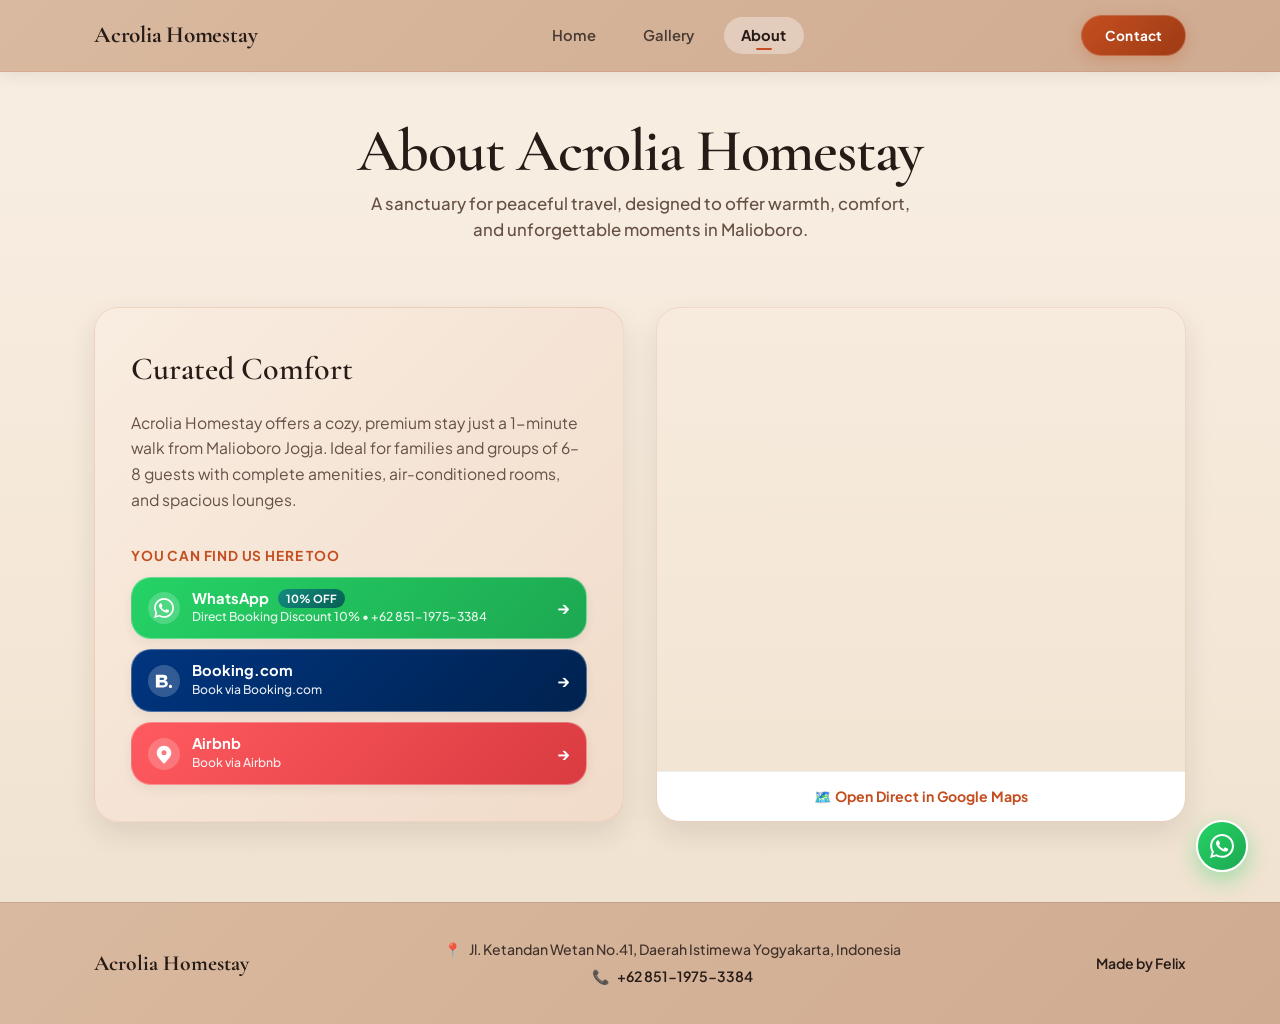
<file: pages/about.html>
<!DOCTYPE html>
<html lang="en">

<head>
  <meta charset="UTF-8">
  <meta name="viewport" content="width=device-width, initial-scale=1.0">
  <title>About Us & Contact | Acrolia Homestay</title>
  <meta name="description"
    content="Learn more about Acrolia Homestay, contact us directly via WhatsApp, and view our location map in central Malioboro Jogja.">
  <link rel="preconnect" href="https://fonts.googleapis.com">
  <link rel="preconnect" href="https://fonts.gstatic.com" crossorigin>
  <link
    href="https://fonts.googleapis.com/css2?family=Cormorant+Garamond:ital,wght@0,500;0,600;0,700;1,500;1,600&family=Plus+Jakarta+Sans:wght@400;500;600;700&display=swap"
    rel="stylesheet">
  <link rel="stylesheet" href="../css/about.css">
</head>

<body>

  <!-- Navbar -->
  <header class="site-header">
    <div class="container nav-container">
      <a href="../index.html" class="brand-logo">Acrolia Homestay</a>

      <ul class="nav-links" id="navLinks">
        <li><a href="../index.html" class="nav-link">Home</a></li>
        <li><a href="gallery.html" class="nav-link">Gallery</a></li>
        <li><a href="about.html" class="nav-link active">About</a></li>
      </ul>

      <div class="nav-actions">
        <a href="about.html" class="btn-contact">Contact</a>

        <button class="mobile-toggle" id="mobileToggle" aria-label="Toggle navigation menu">
          <span class="grid-square"></span>
          <span class="grid-square"></span>
          <span class="grid-square"></span>
          <span class="grid-square"></span>
        </button>
      </div>
    </div>
  </header>

  <!-- About Hero -->
  <section class="about-hero">
    <div class="container text-center reveal">
      <h1 class="about-title">About Acrolia Homestay</h1>
      <p class="about-subtitle">A sanctuary for peaceful travel, designed to offer warmth, comfort, and unforgettable
        moments in Malioboro.</p>
    </div>
  </section>

  <!-- About Content & Location Grid -->
  <section class="about-section">
    <div class="container">
      <div class="about-grid">

        <!-- Story & Platform Links Card -->
        <div class="about-card reveal">
          <div>
            <h2 class="about-card-title">Curated Comfort</h2>
            <p class="about-text">
              Acrolia Homestay offers a cozy, premium stay just a 1-minute walk from Malioboro Jogja. Ideal for families
              and groups of 6–8 guests with complete amenities, air-conditioned rooms, and spacious lounges.
            </p>
          </div>

          <!-- You Can Find Us Here Too Platform Links -->
          <div class="booking-platforms-wrapper">
            <h4 class="platforms-title">You Can Find Us Here Too</h4>
            <div class="platforms-grid">

              <!-- WhatsApp -->
              <a href="https://wa.me/6285119753384?text=Hello%20Acrolia%20Homestay,%20I%20would%20like%20to%20inquire%20about%20reservation"
                target="_blank" rel="noopener noreferrer" class="platform-card platform-wa">
                <div class="platform-icon">
                  <svg width="20" height="20" viewBox="0 0 24 24" fill="currentColor">
                    <path
                      d="M.057 24l1.687-6.163c-1.041-1.804-1.588-3.849-1.587-5.946.003-6.556 5.338-11.891 11.893-11.891 3.181.001 6.167 1.24 8.413 3.488 2.245 2.248 3.481 5.236 3.48 8.414-.003 6.557-5.338 11.892-11.893 11.892-1.99-.001-3.951-.5-5.688-1.448l-6.305 1.654zm6.597-3.807c1.676.995 3.276 1.591 5.392 1.592 5.448 0 9.886-4.434 9.889-9.885.002-5.462-4.415-9.89-9.881-9.892-5.452 0-9.887 4.434-9.889 9.884-.001 2.225.651 3.891 1.746 5.634l-.999 3.648 3.742-.981zm11.387-5.464c-.074-.124-.272-.198-.57-.347-.297-.149-1.758-.868-2.031-.967-.272-.099-.47-.149-.669.149-.198.297-.768.967-.941 1.165-.173.198-.347.223-.644.074-.297-.149-1.255-.462-2.39-1.475-.883-.788-1.48-1.761-1.653-2.059-.173-.297-.018-.458.13-.606.134-.133.297-.347.446-.521.151-.172.2-.296.3-.495.099-.198.05-.372-.025-.521-.075-.148-.669-1.611-.916-2.206-.242-.579-.487-.501-.669-.51l-.57-.01c-.198 0-.52.074-.792.372s-1.04 1.016-1.04 2.479 1.065 2.876 1.213 3.074c.149.198 2.095 3.2 5.076 4.487.709.306 1.263.489 1.694.626.712.226 1.36.194 1.872.118.571-.085 1.758-.719 2.006-1.413.248-.695.248-1.29.173-1.414z" />
                  </svg>
                </div>
                <div class="platform-info">
                  <span class="platform-name">WhatsApp <span class="badge-discount">10% OFF</span></span>
                  <span class="platform-sub">Direct Booking Discount 10% • +62 851-1975-3384</span>
                </div>
                <span class="platform-arrow">→</span>
              </a>

              <!-- Booking.com -->
              <a href="https://www.booking.com/Share-b2XcSw" target="_blank" rel="noopener noreferrer"
                class="platform-card platform-booking">
                <div class="platform-icon">
                  <svg width="20" height="20" viewBox="0 0 24 24" fill="currentColor">
                    <path
                      d="M2.25 4.5h9.1c2.6 0 4.6 1.5 4.6 3.7 0 1.5-1 2.8-2.4 3.3 1.9.5 3.1 2 3.1 3.9 0 2.6-2.2 4.3-5.2 4.3H2.25V4.5zm4.6 3.5v2.8h3.7c1 0 1.7-.6 1.7-1.4s-.7-1.4-1.7-1.4H6.85zm0 5.8v3.4h4.3c1.1 0 1.9-.7 1.9-1.7s-.8-1.7-1.9-1.7H6.85zM19.75 16.5a2 2 0 1 1 0 4 2 2 0 0 1 0-4z" />
                  </svg>
                </div>
                <div class="platform-info">
                  <span class="platform-name">Booking.com</span>
                  <span class="platform-sub">Book via Booking.com</span>
                </div>
                <span class="platform-arrow">→</span>
              </a>

              <!-- Airbnb -->
              <a href="https://www.airbnb.com/rooms/1575852373398861112?viralityEntryPoint=1&s=76" target="_blank"
                rel="noopener noreferrer" class="platform-card platform-airbnb">
                <div class="platform-icon">
                  <svg width="20" height="20" viewBox="0 0 24 24" fill="currentColor">
                    <path
                      d="M12 2.05a8.73 8.73 0 0 0-7.23 13.56l5.73 6.94a1.87 1.87 0 0 0 2.99 0l5.74-6.94A8.73 8.73 0 0 0 12 2.05zm0 11.45a3 3 0 1 1 3-3 3 3 0 0 1-3 3z" />
                  </svg>
                </div>
                <div class="platform-info">
                  <span class="platform-name">Airbnb</span>
                  <span class="platform-sub">Book via Airbnb</span>
                </div>
                <span class="platform-arrow">→</span>
              </a>

            </div>
          </div>
        </div>

        <!-- Google Maps Location Card -->
        <div class="map-card reveal">
          <iframe
            src="https://maps.google.com/maps?q=Acrolia+Homestay+Malioboro@-7.797447,110.3680374&hl=en&z=17&output=embed"
            allowfullscreen="" loading="lazy" referrerpolicy="no-referrer-when-downgrade"
            title="Acrolia Homestay Malioboro Google Map Location">
          </iframe>
          <div
            style="padding: 0.75rem 1rem; background: #FFFFFF; text-align: center; border-top: 1px solid rgba(38,27,22,0.08);">
            <a href="https://www.google.com/maps/place/Acrolia+Homestay+Malioboro/@-7.797447,110.3654625,17z/data=!3m1!4b1!4m6!3m5!1s0x2e7a57416631ec63:0xed104c0d7b2878c2!8m2!3d-7.797447!4d110.3680374"
              target="_blank" rel="noopener noreferrer"
              style="font-size: 0.88rem; font-weight: 700; color: var(--accent-terracotta); text-decoration: none;">
              🗺️ Open Direct in Google Maps
            </a>
          </div>
        </div>

      </div>
    </div>
  </section>

  <!-- Footer -->
  <footer class="site-footer">
    <div class="container footer-container">
      <div class="footer-brand">Acrolia Homestay</div>

      <div class="footer-info">
        <p class="footer-info-item">
          <span class="info-icon">📍</span>
          <span>Jl. Ketandan Wetan No.41, Daerah Istimewa Yogyakarta, Indonesia</span>
        </p>
        <p class="footer-info-item">
          <span class="info-icon">📞</span>
          <a href="https://wa.me/6285119753384?text=Hello%20Acrolia%20Homestay,%20I%20would%20like%20to%20inquire%20about%20reservation"
            target="_blank" rel="noopener noreferrer" class="footer-wa-link">+62 851-1975-3384</a>
        </p>
      </div>

      <div class="footer-copy">Made by Felix</div>
    </div>
  </footer>

  <!-- Floating WhatsApp Button -->
  <a href="https://wa.me/6285119753384?text=Hello%20Acrolia%20Homestay,%20I%20would%20like%20to%20inquire%20about%20reservation"
    target="_blank" rel="noopener noreferrer" class="whatsapp-float" aria-label="Contact via WhatsApp">
    <svg width="24" height="24" viewBox="0 0 24 24" fill="currentColor">
      <path
        d="M.057 24l1.687-6.163c-1.041-1.804-1.588-3.849-1.587-5.946.003-6.556 5.338-11.891 11.893-11.891 3.181.001 6.167 1.24 8.413 3.488 2.245 2.248 3.481 5.236 3.48 8.414-.003 6.557-5.338 11.892-11.893 11.892-1.99-.001-3.951-.5-5.688-1.448l-6.305 1.654zm6.597-3.807c1.676.995 3.276 1.591 5.392 1.592 5.448 0 9.886-4.434 9.889-9.885.002-5.462-4.415-9.89-9.881-9.892-5.452 0-9.887 4.434-9.889 9.884-.001 2.225.651 3.891 1.746 5.634l-.999 3.648 3.742-.981zm11.387-5.464c-.074-.124-.272-.198-.57-.347-.297-.149-1.758-.868-2.031-.967-.272-.099-.47-.149-.669.149-.198.297-.768.967-.941 1.165-.173.198-.347.223-.644.074-.297-.149-1.255-.462-2.39-1.475-.883-.788-1.48-1.761-1.653-2.059-.173-.297-.018-.458.13-.606.134-.133.297-.347.446-.521.151-.172.2-.296.3-.495.099-.198.05-.372-.025-.521-.075-.148-.669-1.611-.916-2.206-.242-.579-.487-.501-.669-.51l-.57-.01c-.198 0-.52.074-.792.372s-1.04 1.016-1.04 2.479 1.065 2.876 1.213 3.074c.149.198 2.095 3.2 5.076 4.487.709.306 1.263.489 1.694.626.712.226 1.36.194 1.872.118.571-.085 1.758-.719 2.006-1.413.248-.695.248-1.29.173-1.414z" />
    </svg>
  </a>

  <script src="../js/about.js"></script>
</body>

</html>
</file>
<file: css/about.css>
/* ==========================================================================
   CSS FOR ABOUT.HTML (ABOUT & CONTACT PAGE)
   ========================================================================== */

/* Fonts */
@import url('https://fonts.googleapis.com/css2?family=Cormorant+Garamond:ital,wght@0,500;0,600;0,700;1,500;1,600&family=Plus+Jakarta+Sans:wght@400;500;600;700&display=swap');

:root {
  --bg-main: #F8EFE4;
  --header-bg: #D9B99F;
  --header-bg-gradient: linear-gradient(135deg, #D9B99F 0%, #CFAB91 100%);
  --text-dark: #261B16;
  --text-muted: #665045;
  --accent-terracotta: #C44E20;
  --accent-terracotta-hover: #9E3B14;
  --accent-gold: #DA8C2A;

  --font-heading: 'Cormorant Garamond', Georgia, serif;
  --font-body: 'Plus Jakarta Sans', system-ui, sans-serif;

  --nav-height: 72px;
  --radius-lg: 20px;
  --radius-xl: 24px;
  --radius-full: 999px;
  --transition: 0.3s cubic-bezier(0.16, 1, 0.3, 1);
  --shadow-card: 0 12px 28px rgba(38, 27, 22, 0.1);
}

/* Reset & Base */
*,
*::before,
*::after {
  box-sizing: border-box;
  margin: 0;
  padding: 0;
}

html {
  scroll-behavior: smooth;
  font-size: 16px;
  width: 100%;
  max-width: 100%;
  overflow-x: hidden;
}

body {
  font-family: var(--font-body);
  background: linear-gradient(180deg, #F8EFE4 0%, #F4E7D7 60%, #EFE1CE 100%);
  color: var(--text-dark);
  line-height: 1.55;
  min-height: 100vh;
  width: 100%;
  max-width: 100%;
  overflow-x: hidden;
  position: relative;
  -webkit-font-smoothing: antialiased;
}

a {
  color: inherit;
  text-decoration: none;
}

img {
  max-width: 100%;
  height: auto;
  display: block;
  -webkit-user-drag: none;
  user-drag: none;
  -webkit-user-select: none;
  -moz-user-select: none;
  -ms-user-select: none;
  user-select: none;
}

button {
  cursor: pointer;
  border: none;
  font-family: inherit;
  background: none;
}

.text-center {
  text-align: center;
}

/* Prevent blue highlight selection on clicks */
.btn-primary,
.btn-contact,
.icon-button,
.nav-link,
.brand-logo,
.whatsapp-float,
.about-card {
  -webkit-user-select: none;
  -moz-user-select: none;
  -ms-user-select: none;
  user-select: none;
  -webkit-tap-highlight-color: transparent;
}

.container {
  width: 100%;
  max-width: 1140px;
  margin: 0 auto;
  padding: 0 1.5rem;
}

/* Header & Nav */
.site-header {
  height: var(--nav-height);
  display: flex;
  align-items: center;
  position: sticky;
  top: 0;
  z-index: 1000;
  background: var(--header-bg-gradient);
  box-shadow: 0 4px 16px rgba(38, 27, 22, 0.08);
  border-bottom: 1px solid rgba(196, 78, 32, 0.12);
  transition: var(--transition);
}

.nav-container {
  display: flex;
  align-items: center;
  justify-content: space-between;
  width: 100%;
}

.brand-logo {
  font-family: var(--font-heading);
  font-size: 1.45rem;
  font-weight: 700;
  color: var(--text-dark);
  letter-spacing: -0.01em;
  transition: transform var(--transition), color var(--transition);
  display: inline-block;
  white-space: nowrap;
}

.brand-logo:hover {
  transform: translateY(-1px);
  color: var(--accent-terracotta);
}

.nav-links {
  display: flex;
  align-items: center;
  gap: 0.75rem;
  list-style: none;
}

.nav-link {
  font-size: 0.92rem;
  font-weight: 600;
  color: #4A3A31;
  position: relative;
  padding: 0.45rem 1.1rem;
  border-radius: var(--radius-full);
  transition: all var(--transition);
  display: inline-block;
}

.nav-link::before {
  content: '';
  position: absolute;
  inset: 0;
  border-radius: var(--radius-full);
  background: rgba(38, 27, 22, 0.07);
  opacity: 0;
  transform: scale(0.85);
  transition: all var(--transition);
  z-index: -1;
}

.nav-link::after {
  content: '';
  position: absolute;
  bottom: 4px;
  left: 50%;
  width: 16px;
  height: 2px;
  background-color: var(--accent-terracotta);
  border-radius: 2px;
  opacity: 0;
  transform: translateX(-50%) scaleX(0);
  transition: all var(--transition);
}

.nav-link:hover {
  color: var(--accent-terracotta);
  transform: translateY(-1px);
}

.nav-link:hover::before {
  opacity: 1;
  transform: scale(1);
}

.nav-link:hover::after,
.nav-link.active::after {
  opacity: 1;
  transform: translateX(-50%) scaleX(1);
}

.nav-link.active {
  color: var(--text-dark);
  font-weight: 700;
  background: rgba(255, 255, 255, 0.35);
}

.nav-actions {
  display: flex;
  align-items: center;
  gap: 1rem;
}

.icon-button {
  width: 38px;
  height: 38px;
  display: flex;
  align-items: center;
  justify-content: center;
  border-radius: 50%;
  font-size: 1.1rem;
  transition: all var(--transition);
  background-color: rgba(255, 255, 255, 0.4);
  border: 1px solid rgba(38, 27, 22, 0.1);
}

.icon-button:hover {
  background-color: var(--accent-terracotta);
  transform: translateY(-1px) rotate(6deg);
}

.btn-contact {
  background: linear-gradient(135deg, var(--accent-terracotta) 0%, #9E3B14 100%);
  color: #FFFFFF;
  padding: 0.55rem 1.4rem;
  border-radius: var(--radius-full);
  font-size: 0.85rem;
  font-weight: 700;
  letter-spacing: 0.02em;
  transition: all var(--transition);
  display: inline-flex;
  align-items: center;
  gap: 0.4rem;
  box-shadow: 0 4px 14px rgba(196, 78, 32, 0.25);
  border: 1px solid rgba(255, 255, 255, 0.2);
}

.btn-contact:hover {
  background: linear-gradient(135deg, #D65A29 0%, var(--accent-terracotta) 100%);
  transform: translateY(-1px) scale(1.02);
  box-shadow: 0 8px 18px rgba(196, 78, 32, 0.38);
}

.mobile-toggle {
  display: none;
  grid-template-columns: repeat(2, 1fr);
  grid-template-rows: repeat(2, 1fr);
  gap: 3px;
  width: 22px;
  height: 22px;
  cursor: pointer;
  z-index: 1001;
  background: transparent;
  border: none;
  padding: 0;
  transition: transform 0.4s cubic-bezier(0.16, 1, 0.3, 1);
}

.mobile-toggle .grid-square {
  width: 9.5px;
  height: 9.5px;
  border: 1.8px solid var(--text-dark);
  border-radius: 3px;
  background-color: transparent;
  transition: all 0.3s cubic-bezier(0.16, 1, 0.3, 1);
}

.mobile-toggle:hover .grid-square {
  border-color: var(--accent-terracotta);
}

/* Active State (When clicked / open menu) */
.mobile-toggle.active {
  transform: rotate(90deg);
}

.mobile-toggle.active .grid-square {
  background-color: var(--accent-terracotta);
  border-color: var(--accent-terracotta);
  box-shadow: 0 2px 8px rgba(196, 78, 32, 0.4);
}

/* About Hero & Section */
.about-hero {
  padding: 3rem 0 2rem 0;
}

.about-title {
  font-family: var(--font-heading);
  font-size: 3.75rem;
  line-height: 1.05;
  font-weight: 600;
  color: var(--text-dark);
  margin-bottom: 0.5rem;
  letter-spacing: -0.02em;
}

.about-subtitle {
  font-size: 1.05rem;
  color: var(--text-muted);
  max-width: 560px;
  margin: 0 auto 2rem auto;
  font-weight: 500;
}

/* About Grid Layout */
.about-grid {
  display: grid;
  grid-template-columns: 1fr 1fr;
  gap: 2rem;
  align-items: stretch;
  padding-bottom: 5rem;
}

.about-card {
  background: linear-gradient(135deg, #F9EDE1 0%, #F1DBC9 100%);
  border-radius: var(--radius-xl);
  padding: 2.25rem;
  box-shadow: var(--shadow-card);
  border: 1px solid rgba(196, 78, 32, 0.12);
  display: flex;
  flex-direction: column;
  justify-content: space-between;
}

.about-card-title {
  font-family: var(--font-heading);
  font-size: 2rem;
  font-weight: 600;
  color: var(--text-dark);
  margin-bottom: 1rem;
}

.about-text {
  font-size: 0.98rem;
  color: var(--text-muted);
  line-height: 1.65;
  margin-bottom: 1.5rem;
}

/* Booking Platforms Box (WhatsApp, Booking.com, Airbnb) */
.booking-platforms-wrapper {
  margin-top: 0.5rem;
}

.platforms-title {
  font-family: var(--font-body);
  font-size: 0.85rem;
  font-weight: 700;
  color: var(--accent-terracotta);
  margin-bottom: 0.65rem;
  text-transform: uppercase;
  letter-spacing: 0.06em;
}

.platforms-grid {
  display: flex;
  flex-direction: column;
  gap: 0.65rem;
}

.platform-card {
  display: flex;
  align-items: center;
  justify-content: space-between;
  padding: 0.75rem 1rem;
  border-radius: var(--radius-lg);
  text-decoration: none;
  transition: all var(--transition);
  border: 1px solid rgba(255, 255, 255, 0.3);
  box-shadow: 0 4px 12px rgba(0, 0, 0, 0.06);
}

.platform-card:hover {
  transform: translateY(-2px) scale(1.01);
  box-shadow: 0 8px 20px rgba(0, 0, 0, 0.15);
}

/* WhatsApp Card */
.platform-wa {
  background: linear-gradient(135deg, #25D366 0%, #1DA851 100%);
  color: #FFFFFF;
}

/* Booking.com Card */
.platform-booking {
  background: linear-gradient(135deg, #003580 0%, #00224F 100%);
  color: #FFFFFF;
}

/* Airbnb Card */
.platform-airbnb {
  background: linear-gradient(135deg, #FF5A5F 0%, #D93B40 100%);
  color: #FFFFFF;
}

.platform-icon {
  font-size: 1.25rem;
  width: 32px;
  height: 32px;
  display: flex;
  align-items: center;
  justify-content: center;
  background: rgba(255, 255, 255, 0.2);
  border-radius: 50%;
  margin-right: 0.75rem;
}

.platform-info {
  flex: 1;
  display: flex;
  flex-direction: column;
}

.platform-name {
  font-weight: 700;
  font-size: 0.92rem;
  line-height: 1.2;
}

.platform-sub {
  font-size: 0.76rem;
  opacity: 0.9;
  font-weight: 500;
}

.platform-arrow {
  font-size: 1.05rem;
  font-weight: 700;
  transition: transform var(--transition);
}

.platform-card:hover .platform-arrow {
  transform: translateX(4px);
}

/* Google Maps Iframe Container */
.map-card {
  border-radius: var(--radius-xl);
  overflow: hidden;
  box-shadow: var(--shadow-card);
  border: 1px solid rgba(196, 78, 32, 0.12);
  min-height: 380px;
  display: flex;
  flex-direction: column;
}

.map-card iframe {
  width: 100%;
  height: 100%;
  min-height: 380px;
  border: 0;
}

/* Floating WhatsApp */
.whatsapp-float {
  position: fixed;
  bottom: 1.75rem;
  right: 2rem;
  width: 52px;
  height: 52px;
  background: linear-gradient(135deg, #25D366 0%, #1DA851 100%);
  color: #FFFFFF;
  border-radius: 50%;
  display: flex;
  align-items: center;
  justify-content: center;
  font-size: 1.45rem;
  box-shadow: 0 8px 22px rgba(37, 211, 102, 0.4);
  z-index: 999;
  transition: var(--transition);
  text-decoration: none;
  border: 2px solid #FFFFFF;
}

.whatsapp-float:hover {
  transform: scale(1.08) translateY(-2px);
  box-shadow: 0 12px 28px rgba(37, 211, 102, 0.5);
}

/* Footer */
.site-footer {
  background-color: var(--header-bg);
  background: var(--header-bg-gradient);
  color: var(--text-dark);
  padding: 2.25rem 0;
  border-top: 1px solid rgba(38, 27, 22, 0.1);
}

.footer-container {
  display: flex;
  align-items: center;
  justify-content: space-between;
  flex-wrap: wrap;
  gap: 1.25rem;
}

.footer-brand {
  font-family: var(--font-heading);
  font-size: 1.35rem;
  font-weight: 700;
  color: var(--text-dark);
  white-space: nowrap;
}

.badge-discount {
  background: linear-gradient(135deg, #128C7E 0%, #075E54 100%);
  color: #ffffff;
  font-size: 0.7rem;
  font-weight: 700;
  padding: 0.15rem 0.5rem;
  border-radius: var(--radius-full);
  margin-left: 0.4rem;
  vertical-align: middle;
}

.footer-info {
  display: flex;
  flex-direction: column;
  align-items: center;
  gap: 0.35rem;
  text-align: center;
}

.footer-info-item {
  font-size: 0.88rem;
  color: rgba(38, 27, 22, 0.85);
  font-weight: 500;
  display: flex;
  align-items: center;
  justify-content: center;
  gap: 0.4rem;
  flex-wrap: wrap;
}

.footer-wa-link {
  color: var(--text-dark);
  font-weight: 600;
  transition: color var(--transition);
}

.footer-wa-link:hover {
  color: var(--accent-terracotta);
  text-decoration: underline;
}

.info-divider {
  color: var(--accent-terracotta);
  opacity: 0.5;
}

.footer-copy {
  font-size: 0.88rem;
  font-weight: 600;
  color: var(--text-dark);
}

/* Responsive */
@media (max-width: 900px) {
  .about-grid {
    grid-template-columns: 1fr;
  }

  .footer-container {
    flex-direction: column;
    text-align: center;
    gap: 1.25rem;
  }
}

@media (max-width: 768px) {
  .brand-logo {
    font-size: 1.2rem;
  }

  .container {
    padding: 0 1.25rem;
  }

  .mobile-toggle {
    display: grid;
  }

  .nav-links {
    display: flex;
    flex-direction: column;
    position: fixed;
    top: var(--nav-height);
    left: 0;
    width: 100%;
    background: var(--header-bg);
    padding: 1.5rem 1.5rem 1.75rem 1.5rem;
    box-shadow: 0 12px 28px rgba(38, 27, 22, 0.15);
    gap: 0.85rem;
    border-bottom: 1px solid rgba(196, 78, 32, 0.15);
    opacity: 0;
    visibility: hidden;
    transform: translate3d(0, -10px, 0);
    transition: opacity 0.25s ease, transform 0.25s cubic-bezier(0.16, 1, 0.3, 1), visibility 0.25s;
    will-change: opacity, transform;
    backface-visibility: hidden;
    pointer-events: none;
    z-index: 999;
  }

  .nav-links.mobile-open {
    opacity: 1;
    visibility: visible;
    transform: translate3d(0, 0, 0);
    pointer-events: auto;
  }

  .about-title {
    font-size: 2.75rem;
    line-height: 1.1;
    letter-spacing: -0.02em;
  }

  .about-card {
    padding: 1.75rem 1.35rem;
  }

  .map-card iframe {
    height: 280px;
  }

  .whatsapp-contact-card {
    flex-direction: column;
    text-align: center;
  }

  .whatsapp-float {
    bottom: 1.25rem;
    right: 1.25rem;
    width: 48px;
    height: 48px;
    font-size: 1.3rem;
  }
}

@media (max-width: 480px) {
  .brand-logo {
    font-size: 1.08rem;
  }

  .footer-brand {
    font-size: 1.15rem;
  }

  .about-title {
    font-size: 2.25rem;
  }

  .about-subtitle {
    font-size: 0.95rem;
  }

  .about-card {
    padding: 1.5rem 1.1rem;
  }

  .map-card iframe {
    height: 240px;
  }

  .platforms-title {
    text-align: center;
  }

  .platform-card {
    padding: 0.7rem 0.9rem;
  }
}

/* Scroll Reveal Fade-In Animation */
.reveal {
  opacity: 0;
  transform: translateY(32px);
  transition: opacity 0.8s cubic-bezier(0.16, 1, 0.3, 1), transform 0.8s cubic-bezier(0.16, 1, 0.3, 1);
  will-change: opacity, transform;
}

.reveal.revealed {
  opacity: 1;
  transform: translateY(0);
}

.delay-1 { transition-delay: 0.1s; }
.delay-2 { transition-delay: 0.2s; }
.delay-3 { transition-delay: 0.3s; }
.delay-4 { transition-delay: 0.4s; }

@media (prefers-reduced-motion: reduce) {
  .reveal {
    opacity: 1 !important;
    transform: none !important;
    transition: none !important;
  }
}
</file>
